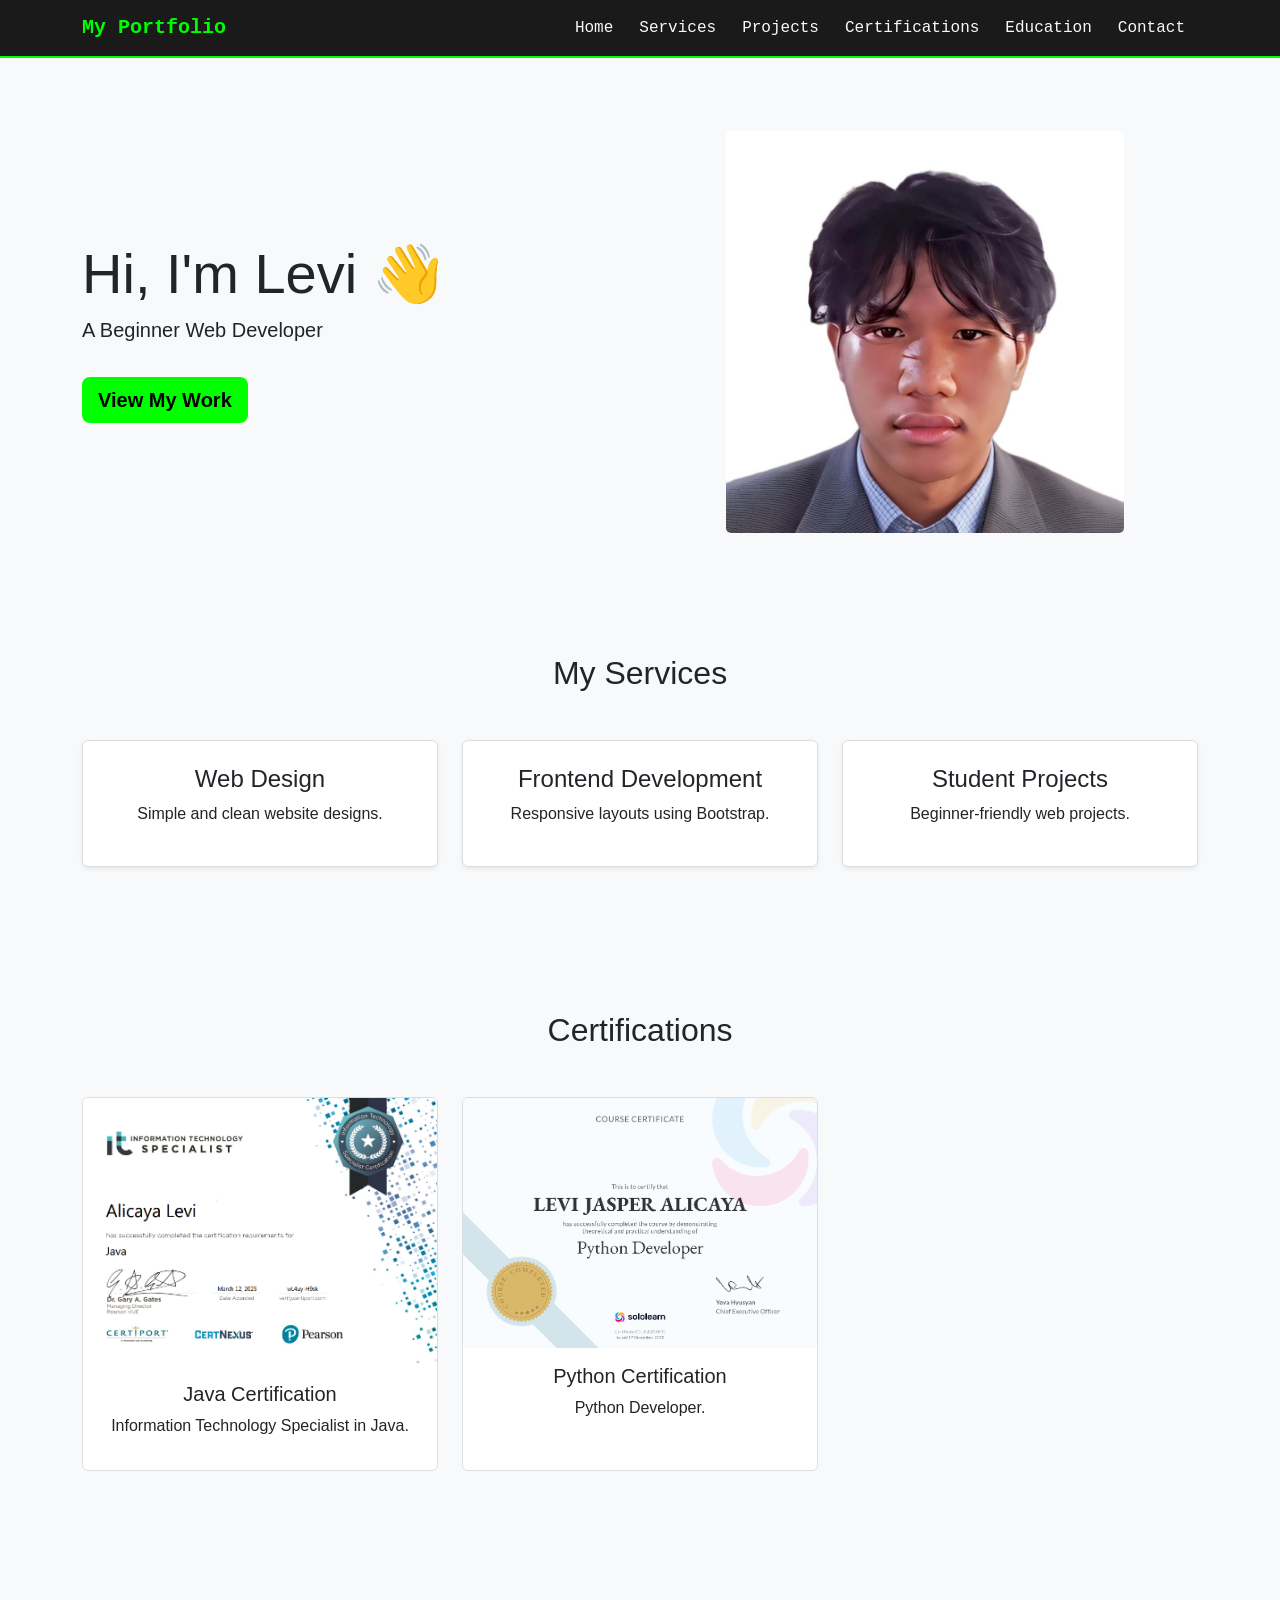
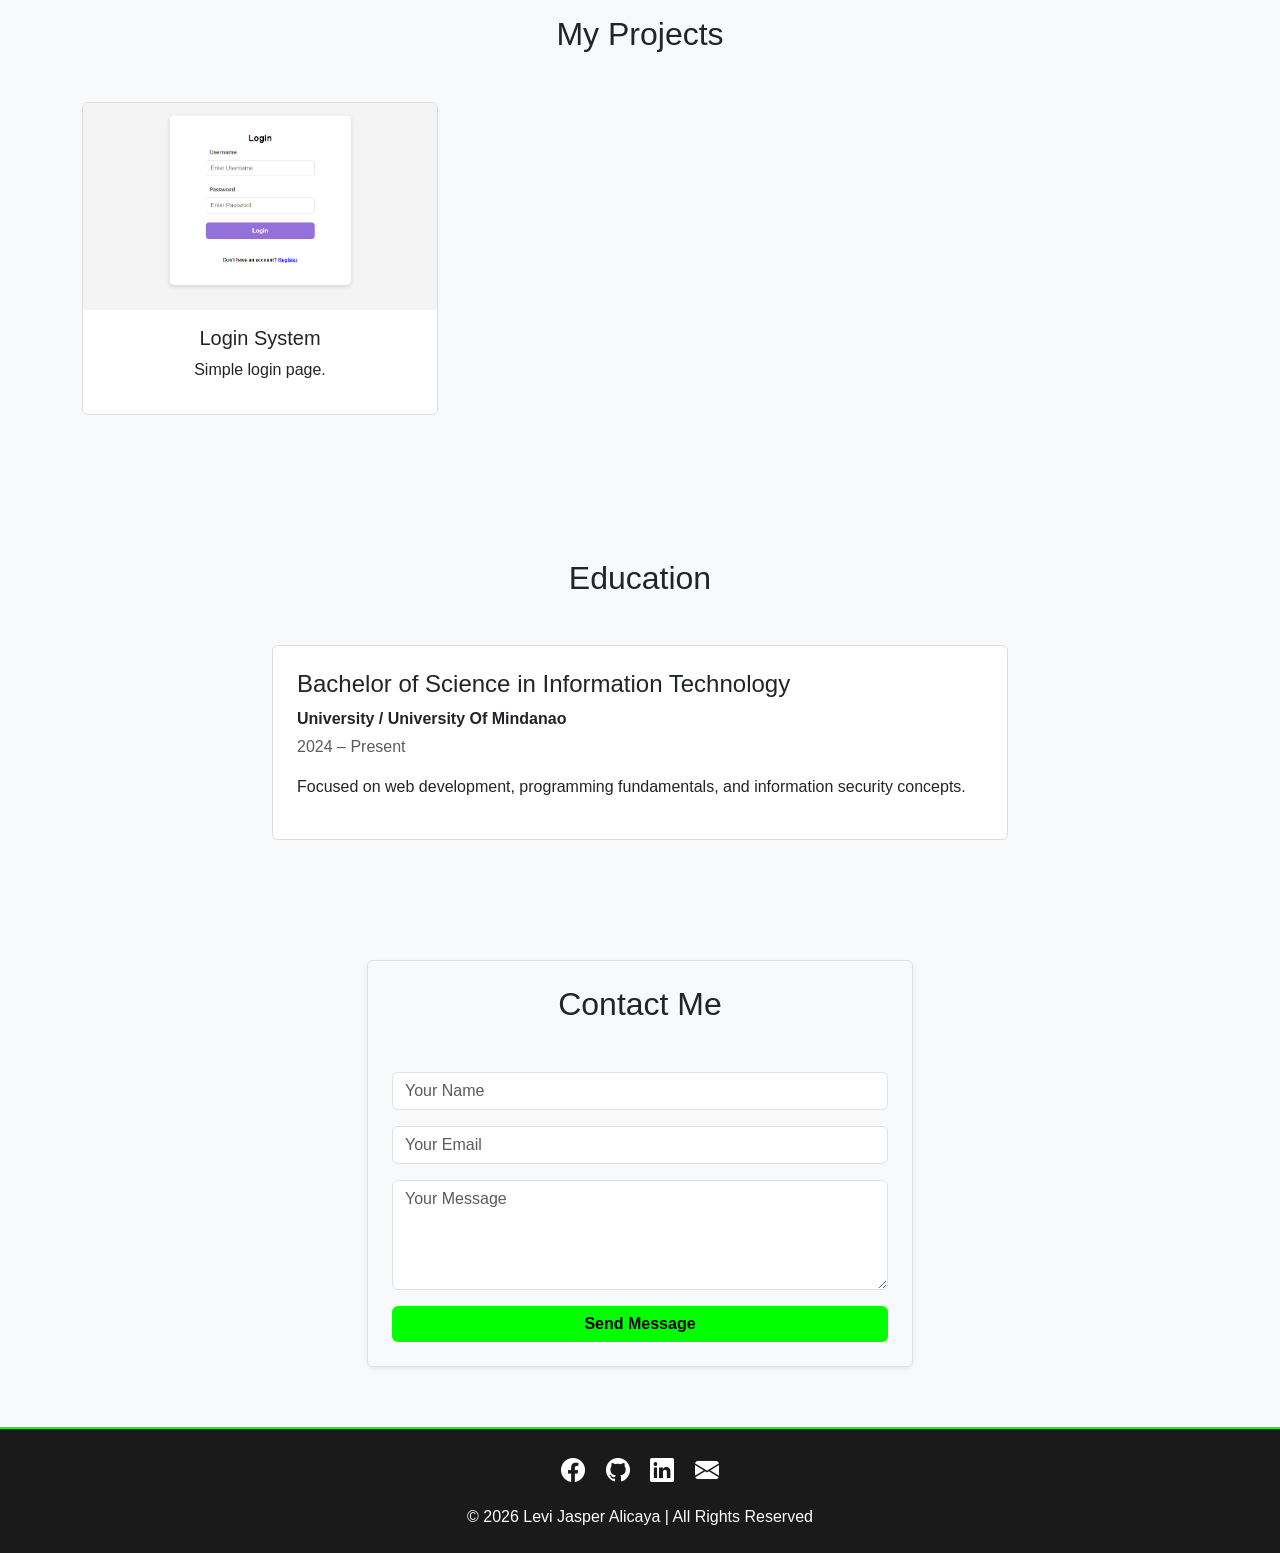
<file: index.html>
<!DOCTYPE html>
<html lang="en">

<head>
    <link href="https://cdn.jsdelivr.net/npm/bootstrap@5.3.2/dist/css/bootstrap.min.css" rel="stylesheet">
    <link href="https://cdn.jsdelivr.net/npm/bootstrap-icons/font/bootstrap-icons.css" rel="stylesheet">
    <meta charset="UTF-8">
    <meta name="viewport" content="width=device-width, initial-scale=1.0">
    <link rel="stylesheet" href="style.css">
    <title>My Portfolio</title>

</head>

<body>
    <nav class="navbar navbar-expand-lg nav-programmer fixed-top">
        <div class="container">
            <a class="navbar-brand" href="#">
                <span style="color: #00ff00;"></span> My Portfolio
            </a>
            <button class="navbar-toggler" type="button" data-bs-toggle="collapse" data-bs-target="#navbarNav">
                <span class="navbar-toggler-icon"></span>
            </button>
            <div class="collapse navbar-collapse" id="navbarNav">
                <ul class="navbar-nav ms-auto">
                    <li class="nav-item">
                        <a class="nav-link" href="#home">Home</a>
                    </li>
                    <li class="nav-item">
                        <a class="nav-link" href="#services">Services</a>
                    </li>
                    <li class="nav-item">
                        <a class="nav-link" href="#projects">Projects</a>
                    </li>
                    <li class="nav-item"><a class="nav-link" href="#certifications">Certifications</a></li>
                    <li class="nav-item"><a class="nav-link" href="#education">Education</a></li>
                    <li class="nav-item"><a class="nav-link" href="#contact">Contact</a></li>
                </ul>
            </div>
        </div>
    </nav>


    <section id="home" class="hero">
        <div class="container">
            <div class="row align-items-center">
                <div class="col-md-6 text-center text-md-start">
                    <h1 class="display-4">Hi, I'm Levi 👋</h1>
                    <p class="lead">A Beginner Web Developer</p>
                    <a href="#projects" class="btn btn-programmer btn-lg mt-3">View My Work</a>
                </div>
                <div class="col-md-6 text-center">
                    <img src="images/photo_2026-01-12_00-07-42.jpg" class="img-fluid border border-light rounded"
                        style="max-width:400px;" alt="Profile">
                </div>
            </div>
        </div>
    </section>


    <section id="services" class="section-padding bg-light">
        <div class="container">
            <h2 class="text-center mb-5">My Services</h2>
            <div class="row text-center">
                <div class="col-md-4 mb-4">
                    <div class="card h-100 p-4 shadow-sm">
                        <h4>Web Design</h4>
                        <p>Simple and clean website designs.</p>
                    </div>
                </div>

                <div class="col-md-4 mb-4">
                    <div class="card h-100 p-4 shadow-sm">
                        <h4>Frontend Development</h4>
                        <p>Responsive layouts using Bootstrap.</p>
                    </div>
                </div>

                <div class="col-md-4 mb-4">
                    <div class="card h-100 p-4 shadow-sm">
                        <h4>Student Projects</h4>
                        <p>Beginner-friendly web projects.</p>
                    </div>
                </div>
            </div>
        </div>
    </section>

    <section id="certifications" class="section-padding bg-light">
        <div class="container">
            <h2 class="text-center mb-5">Certifications</h2>
            <div class="row text-center">

                <div class="col-md-4 mb-4">
                    <div class="card h-100">
                        <img src="images/Screenshot 2026-02-03 103720.png" class="card-img-top"
                            alt="Java Certification 1">
                        <div class="card-body">
                            <h5>Java Certification</h5>
                            <p>Information Technology Specialist in Java.</p>
                        </div>
                    </div>
                </div>

                <div class="col-md-4 mb-4">
                    <div class="card h-100">
                        <img src="images/8a25787e-00c9-436f-8e4e-0404d87d11de.png" class="card-img-top"
                            alt="Java Certification 2">
                        <div class="card-body">
                            <h5>Python Certification</h5>
                            <p>Python Developer.</p>
                        </div>
                    </div>
                </div>
            </div>
        </div>
    </section>


    <section id="projects" class="section-padding bg-light">
        <div class="container">
            <h2 class="text-center mb-5">My Projects</h2>
            <div class="row text-center">
                <div class="col-md-4 mb-4">
                    <div class="card">
                        <img src="images/Screenshot 2026-02-02 105505.png" class="card-img-top">
                        <div class="card-body">
                            <h5>Login System</h5>
                            <p>Simple login page.</p>
                        </div>
                    </div>
                </div>
            </div>
        </div>
    </section>




    <section id="education" class="section-padding bg-light">
        <div class="container">
            <h2 class="text-center mb-5">Education</h2>
            <div class="row justify-content-center">
                <div class="col-md-8">
                    <div class="card p-4">
                        <h4>Bachelor of Science in Information Technology</h4>
                        <p class="mb-1"><strong>University / University Of Mindanao</strong></p>
                        <p class="text-muted">2024 – Present</p>
                        <p>
                            Focused on web development, programming fundamentals,
                            and information security concepts.
                        </p>
                    </div>
                </div>
            </div>
        </div>
    </section>
<section id="contact" class="section-padding">
    <div class="container">
        
        <div class="row justify-content-center">
            <div class="col-md-6">
                <div class="p-4 border rounded shadow-sm">
                    <form>
                                    <h2 class="text-center mb-5">Contact Me</h2>
                        <div class="mb-3">
                            <input type="text" class="form-control" placeholder="Your Name">
                        </div>
                        <div class="mb-3">
                            <input type="email" class="form-control" placeholder="Your Email">
                        </div>
                        <div class="mb-3">
                            <textarea class="form-control" rows="4" placeholder="Your Message"></textarea>
                        </div>
                        <button type="submit" class="btn btn-programmer w-100">Send Message</button>
                    </form>
                </div>
            </div>
        </div>
    </div>
</section>
</section>

    <footer class="text-center py-4">
        <div class="container">
            <div class="mb-3">
                <a href="https://facebook.com/strawlevi" class="text-white me-3 fs-4"><i class="bi bi-facebook"></i></a>
                <a href="https://github.com/Karleene27" class="text-white me-3 fs-4"><i class="bi bi-github"></i></a>
                <a href="https://www.linkedin.com/in/levi-jasper-alicaya-0382263aa/" class="text-white me-3 fs-4"><i
                        class="bi bi-linkedin"></i></a>
                <a href="mailto:l.alicaya.557990@umindanao.edu.ph" class="text-white fs-4"><i
                        class="bi bi-envelope-fill"></i></a>
            </div>
            <p class="mb-0">© 2026 Levi Jasper Alicaya | All Rights Reserved</p>
        </div>
    </footer>

    <script src="https://cdn.jsdelivr.net/npm/bootstrap@5.3.2/dist/js/bootstrap.bundle.min.js"></script>

</body>

</html>
</file>
<file: style.css>
body {
    background-color: #f8f9fa;
    padding-top: 70px;
    font-family: Arial, sans-serif;
}


.nav-programmer {
    background-color: #1a1a1a;
    border-bottom: 2px solid #00ff00;
}

.nav-programmer .navbar-brand {
    color: #00ff00 !important;
    font-family: 'Courier New', monospace;
    font-weight: bold;
}

.nav-programmer .nav-link {
    color: #f8f9fa !important;
    font-family: 'Courier New', monospace;
    margin: 0 5px;
    transition: all 0.2s;
}

.nav-programmer .nav-link:hover {
    color: #00ff00 !important;
}



.btn-programmer {
    background-color: #00ff00;
    color: #000;
    font-weight: bold;
    border: none;
}

.btn-programmer:hover {
    background-color: #00cc00;
}

.contact .col-md-6 {
    padding: 2rem;
    background-color: #ffffff;
    border-radius: 0.5rem;
    box-shadow: 0 4px 8px rgba(0, 0, 0, 0.1);
}

.hero {
    background-color: #f8f9fa;
    padding: 60px 0;
}

.section-padding {
    padding: 60px 0;
}


.card {
    border: 1px solid #ddd;
    transition: transform 0.3s;
}

.card:hover {
    transform: translateY(-5px);
}


footer {
    background-color: #1a1a1a;
    color: white;
    border-top: 2px solid #00ff00;
    padding: 20px 0;
}

footer p {
    position: relative;
    display: inline-block;
}
</file>
